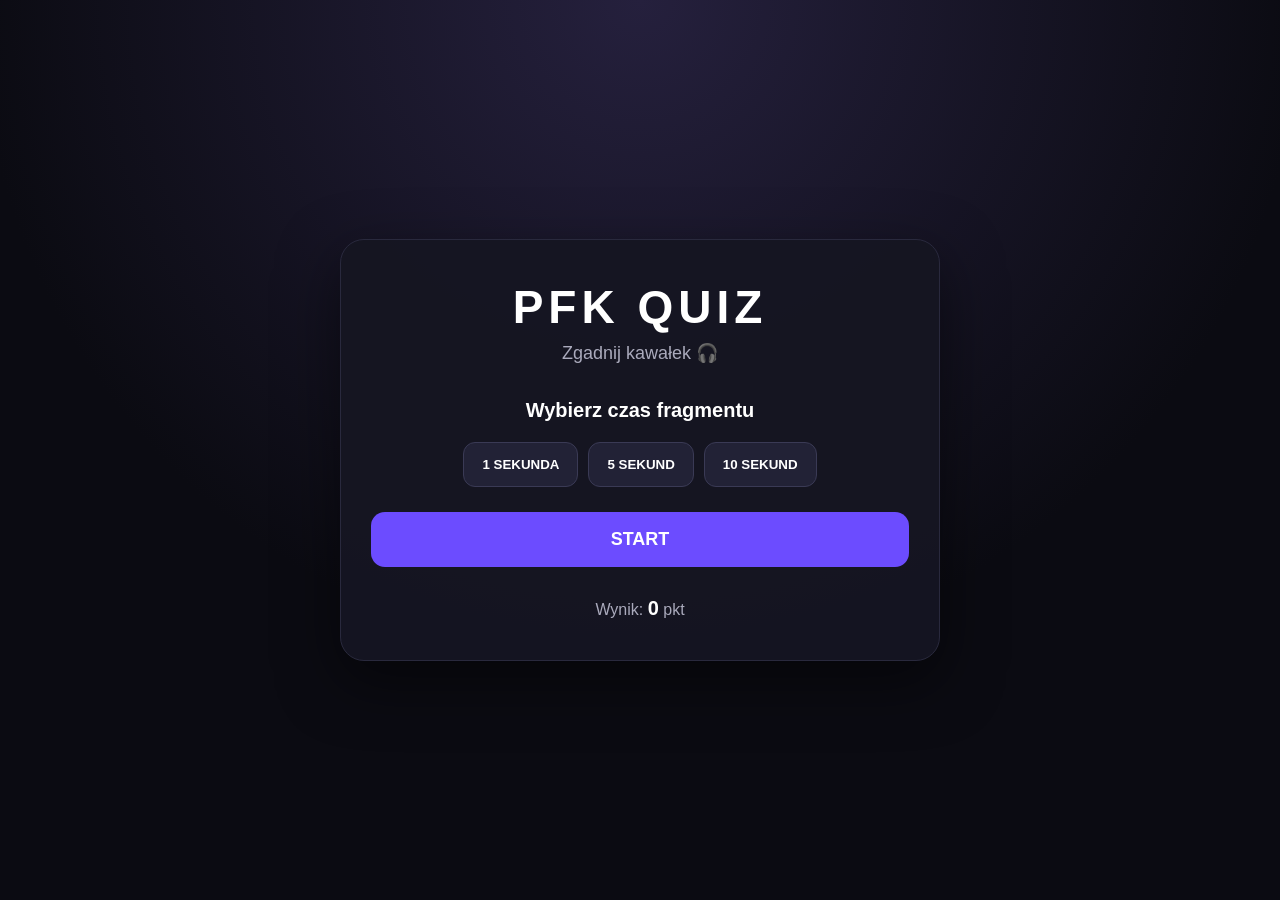
<file: index.html>
<!DOCTYPE html>
<html lang="pl">
<head>
    <meta charset="UTF-8">
    <meta name="viewport" content="width=device-width, initial-scale=1.0">

    <title>PFK QUIZ</title>

    <link rel="stylesheet" href="style.css">
</head>

<body>

    <main class="quiz-container">

        <h1>PFK QUIZ</h1>

        <p class="subtitle">
            Zgadnij kawałek 🎧
        </p>

        <!-- EKRAN STARTOWY -->

        <section class="start-screen">

            <h2>Wybierz czas fragmentu</h2>

            <div class="time-buttons">

                <button class="time-button" data-time="1">
                    1 SEKUNDA
                </button>

                <button class="time-button" data-time="5">
                    5 SEKUND
                </button>

                <button class="time-button" data-time="10">
                    10 SEKUND
                </button>

            </div>

            <button id="start-button">
                START
            </button>

        </section>

        <!-- EKRAN GRY -->

        <section class="game-screen">

            <p class="listen-text">
                🎧 SŁUCHAJ UWAŻNIE!
            </p>

            <p id="question">
                Jaki to kawałek?
            </p>

            <audio id="audio-player" preload="auto"></audio>

            <!-- ODPOWIEDŹ -->

            <input
                type="text"
                id="answer"
                placeholder="Wpisz tytuł piosenki..."
                autocomplete="off"
            >

            <button id="guess-button">
                ZGADUJ
            </button>

            <p id="result"></p>

            <!-- PRZYCISKI -->

            <div class="navigation-buttons">

                <button id="next-button">
                    🎵 KOLEJNA PIOSENKA
                </button>

                <button id="back-button">
                    ↩️ COFNIJ
                </button>

            </div>

        </section>

        <!-- WYNIK -->

        <div class="score">

            Wynik:

            <span id="score">0</span>

            pkt

        </div>

    </main>

    <script src="script.js"></script>

</body>
</html>
</file>
<file: style.css>
* {
    box-sizing: border-box;
    margin: 0;
    padding: 0;
}

body {
    min-height: 100vh;

    font-family: Arial, sans-serif;

    background:
        radial-gradient(
            circle at top,
            #25203d,
            #0b0b12 60%
        );

    color: white;

    display: flex;
    justify-content: center;
    align-items: center;

    padding: 20px;
}

.quiz-container {
    width: 100%;
    max-width: 600px;

    background: rgba(21, 21, 34, 0.96);

    border: 1px solid #29293d;

    border-radius: 24px;

    padding: 40px 30px;

    text-align: center;

    box-shadow:
        0 20px 60px rgba(0, 0, 0, 0.5);
}

h1 {
    font-size: 46px;

    letter-spacing: 5px;

    margin-bottom: 8px;
}

.subtitle {
    color: #aaaabc;

    font-size: 18px;

    margin-bottom: 35px;
}

h2 {
    font-size: 20px;

    margin-bottom: 20px;
}

/* CZAS */

.time-buttons {
    display: flex;

    justify-content: center;

    gap: 10px;

    flex-wrap: wrap;

    margin-bottom: 25px;
}

.time-button {
    background: #222236;

    color: white;

    border: 1px solid #3a3a55;

    border-radius: 12px;

    padding: 14px 18px;

    cursor: pointer;

    font-weight: bold;

    transition: 0.2s;
}

.time-button:hover {
    background: #30304a;

    transform: translateY(-2px);
}

.time-button.selected {
    background: #6c4cff;

    border-color: #6c4cff;

    box-shadow:
        0 0 20px rgba(108, 76, 255, 0.3);
}

/* START */

#start-button {
    width: 100%;

    background: #6c4cff;

    color: white;

    border: none;

    border-radius: 14px;

    padding: 17px;

    font-size: 18px;

    font-weight: bold;

    cursor: pointer;

    transition: 0.2s;
}

#start-button:hover {
    background: #7c61ff;

    transform: translateY(-2px);
}

/* GRA */

.game-screen {
    display: none;

    margin-top: 30px;
}

.listen-text {
    color: #aaaabc;

    font-size: 14px;

    letter-spacing: 2px;

    margin-bottom: 20px;
}

#question {
    font-size: 24px;

    margin-bottom: 25px;
}

/* AUDIO */

#audio-player {
    display: none;
}

/* ODPOWIEDŹ */

#answer {
    width: 100%;

    background: #0e0e18;

    color: white;

    border: 1px solid #3a3a55;

    border-radius: 12px;

    padding: 15px;

    font-size: 16px;

    outline: none;

    margin-bottom: 12px;
}

#answer:focus {
    border-color: #6c4cff;

    box-shadow:
        0 0 15px rgba(108, 76, 255, 0.2);
}

#answer::placeholder {
    color: #77778c;
}

/* ZGADUJ */

#guess-button {
    width: 100%;

    background: #222236;

    color: white;

    border: 1px solid #3a3a55;

    border-radius: 12px;

    padding: 15px;

    font-weight: bold;

    cursor: pointer;

    transition: 0.2s;
}

#guess-button:hover {
    background: #30304a;
}

/* INFORMACJA */

#result {
    margin-top: 20px;

    min-height: 25px;

    font-weight: bold;

    line-height: 1.5;
}

/* NAWIGACJA */

.navigation-buttons {
    display: flex;

    gap: 10px;

    margin-top: 20px;
}

.navigation-buttons button {
    flex: 1;

    padding: 14px;

    border-radius: 12px;

    border: 1px solid #3a3a55;

    background: #222236;

    color: white;

    font-weight: bold;

    cursor: pointer;

    transition: 0.2s;
}

.navigation-buttons button:hover {
    background: #30304a;

    transform: translateY(-2px);
}

#next-button {
    background: #6c4cff;

    border-color: #6c4cff;
}

#next-button:hover {
    background: #7c61ff;
}

/* WYNIK */

.score {
    margin-top: 30px;

    color: #aaaabc;

    font-size: 16px;
}

#score {
    color: white;

    font-weight: bold;

    font-size: 20px;
}

/* TELEFON */

@media (max-width: 500px) {

    .quiz-container {
        padding: 30px 20px;
    }

    h1 {
        font-size: 36px;
    }

    .navigation-buttons {
        flex-direction: column;
    }

    .time-button {
        width: 100%;
    }

}
</file>
